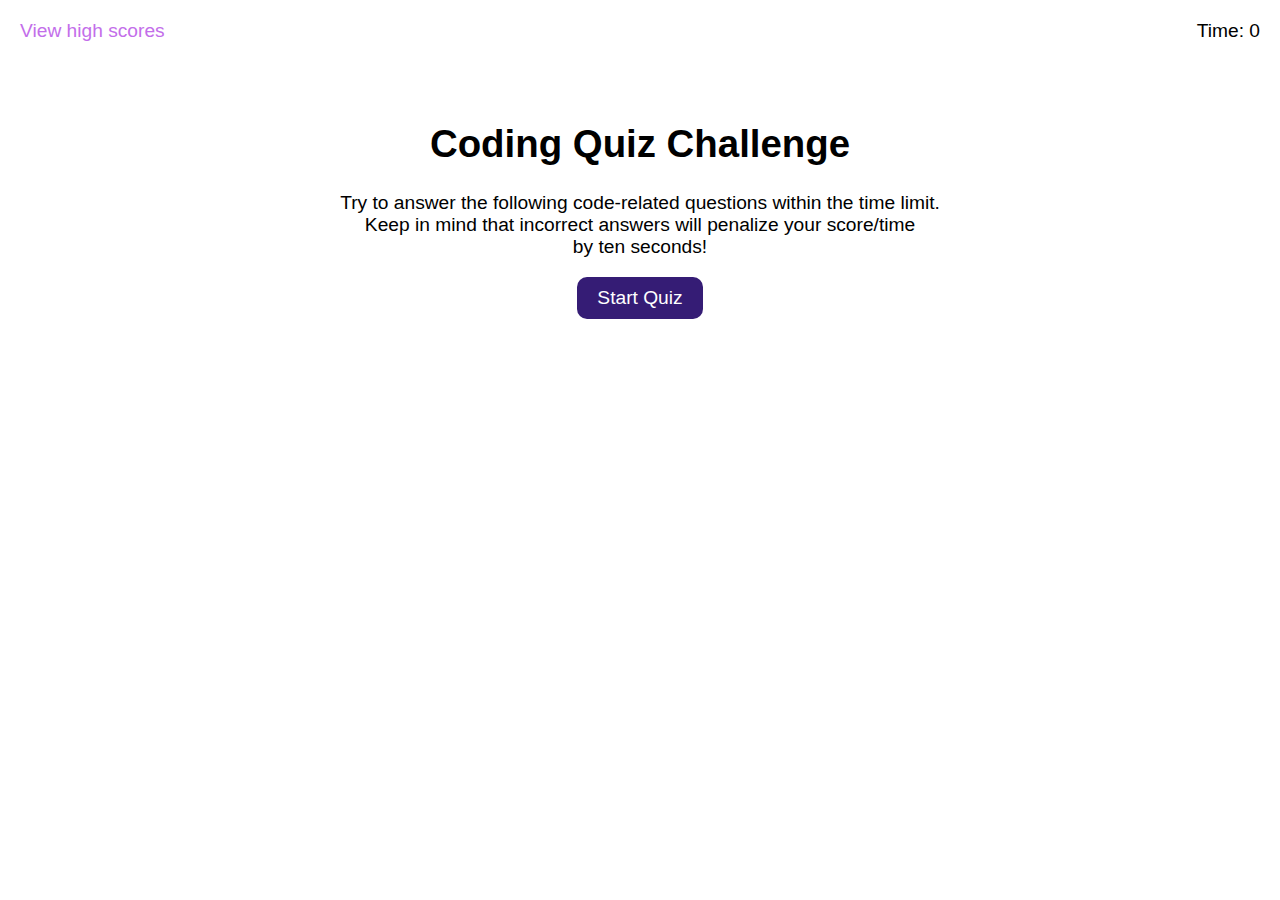
<file: index.html>
<!DOCTYPE html>
<html lang="en-us">
<head>
    <meta charset="UTF-8">
    <meta http-equiv="X-UA-Compatible" content="IE=edge">
    <meta name="viewport" content="width=device-width, initial-scale=1.0">
    <title>Coding Quiz</title>
    <link rel="stylesheet" href="./assets/css/style.css">
</head>
<body>
    <div id="scores">
            <a href="./highscores.html">View high scores</a>
    </div>
    <div id="timer">
        Time: <span></span>
    </div>
    <div id="wrapper"></div>
    <div id="feedback"></div>
    <script src="./assets/js/questions.js"></script>
    <script src="./assets/js/logic.js"></script>
</body>
</html>
</file>
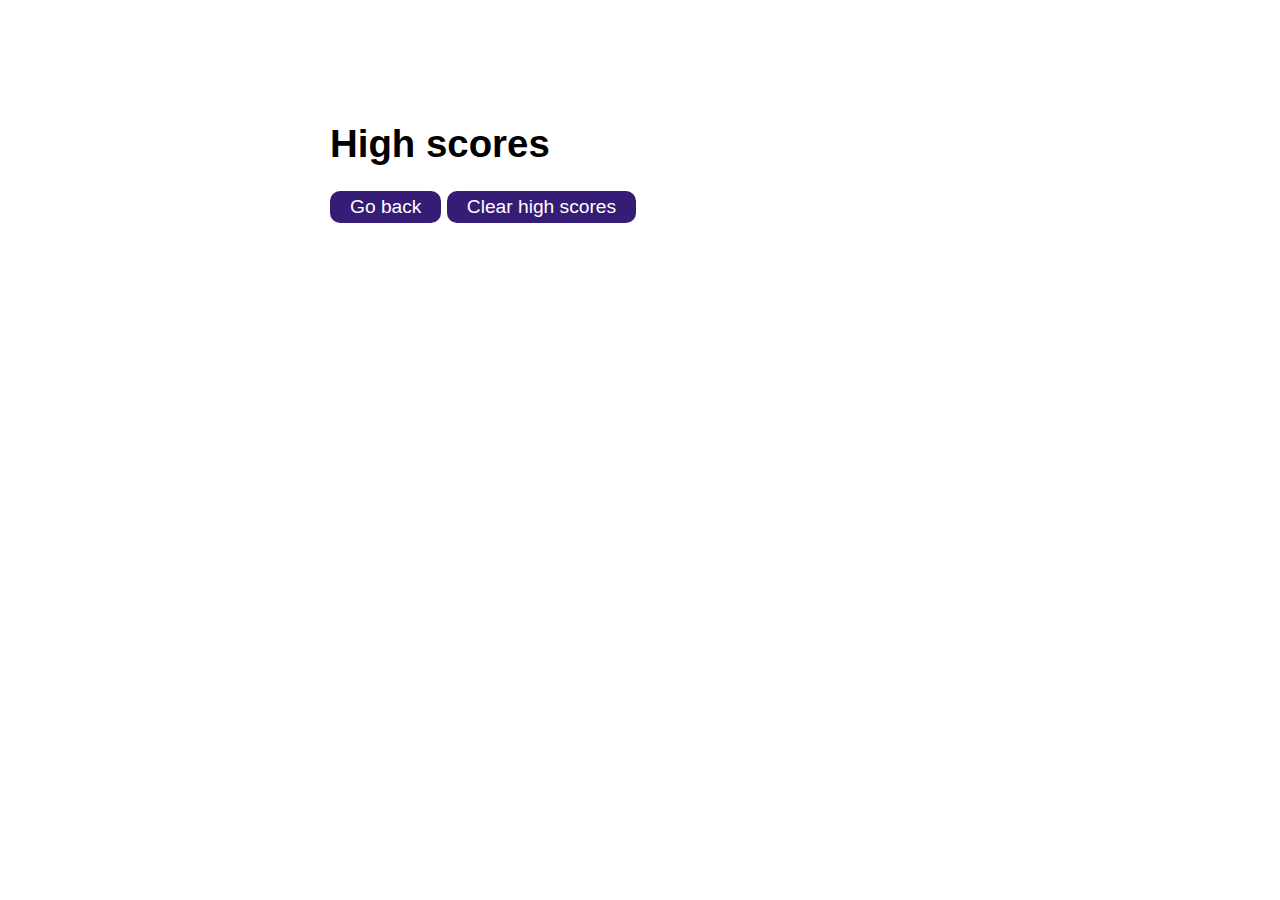
<file: highscores.html>
<!DOCTYPE html>
<html lang="en-us">
<head>
    <meta charset="UTF-8">
    <meta http-equiv="X-UA-Compatible" content="IE=edge">
    <meta name="viewport" content="width=device-width, initial-scale=1.0">
    <title>Highscores</title>
    <link rel="stylesheet" href="./assets/css/style.css">
</head>
<body>
    <div id="highscores-wrapper">
        <h1>High scores</h1>
        <ol class='highscores'></ol>
        <a href='index.html'><button class='purple-btn smaller-btn'>Go back</button></a>
        <button id='clear-scores' class='purple-btn smaller-btn' onclick='clearScores()'>Clear high scores</button>
    </div>
    <script src="./assets/js/script.js"></script>
</body>
</html>
</file>
<file: assets/css/style.css>
* {
    box-sizing: border-box;
}

:root {
--primary: #351C75;
--secondary: #C36EEA;
--grey: #9E9E9E;
}

body {
    font-family: Arial;
    font-size: 120%;
    margin: 20px;
}

a {
    text-decoration: none;
    color: var(--secondary);
}

#scores, #timer {
    display: inline;
}

#timer {
    float: right;
}

#wrapper {
    margin-top: 80px;
}

#highscores-wrapper {
    padding-top: 76px;
}

.centered-text {
    text-align: center;
}

.centered-btn {
    margin: 0 auto;
    display: block;
}

.purple-btn {
    background-color: var(--primary);
    color: white;
    border: none;
    border-radius: 10px;
    padding: 10px 20px;
    font-size: 100%;
    cursor: pointer;
}

.purple-btn:hover {
    background-color: var(--secondary);
}

.wide-btn {
    width: 250px;
    text-align: left;
    margin-bottom: 10px;
}

.smaller-btn {
    padding: 5px 20px;
}

#feedback, .question-screen, .end-screen, #highscores-wrapper {
    width: 50%;
    margin: 0 auto;
}

p.feedback {
    font-size: 150%;
    font-style: italic;
    color: var(--grey);
    border-top: 2px solid var(--grey);
    padding-top: 10px;
}

.btn-wrap {
    width: fit-content;
}

.end-screen input {
    font-size: 100%;
    margin-right: 10px;
}

/* Highlight recently added score */
li.new {
    background-color: #D9D3E9;
}

ol.highscores {
    /* Display numerals inside the li element */
    list-style-position: inside;
    padding: 0px;
}

li.highscore {
    padding: 5px;
}

/* MEDIA QUERY FOR MOBILE PHONES AND SMALLER */
@media screen and (max-width: 575px) {
    div.feedback, .question-screen, .end-screen, #highscores-wrapper {
        width: 100%;
    }
}
</file>
